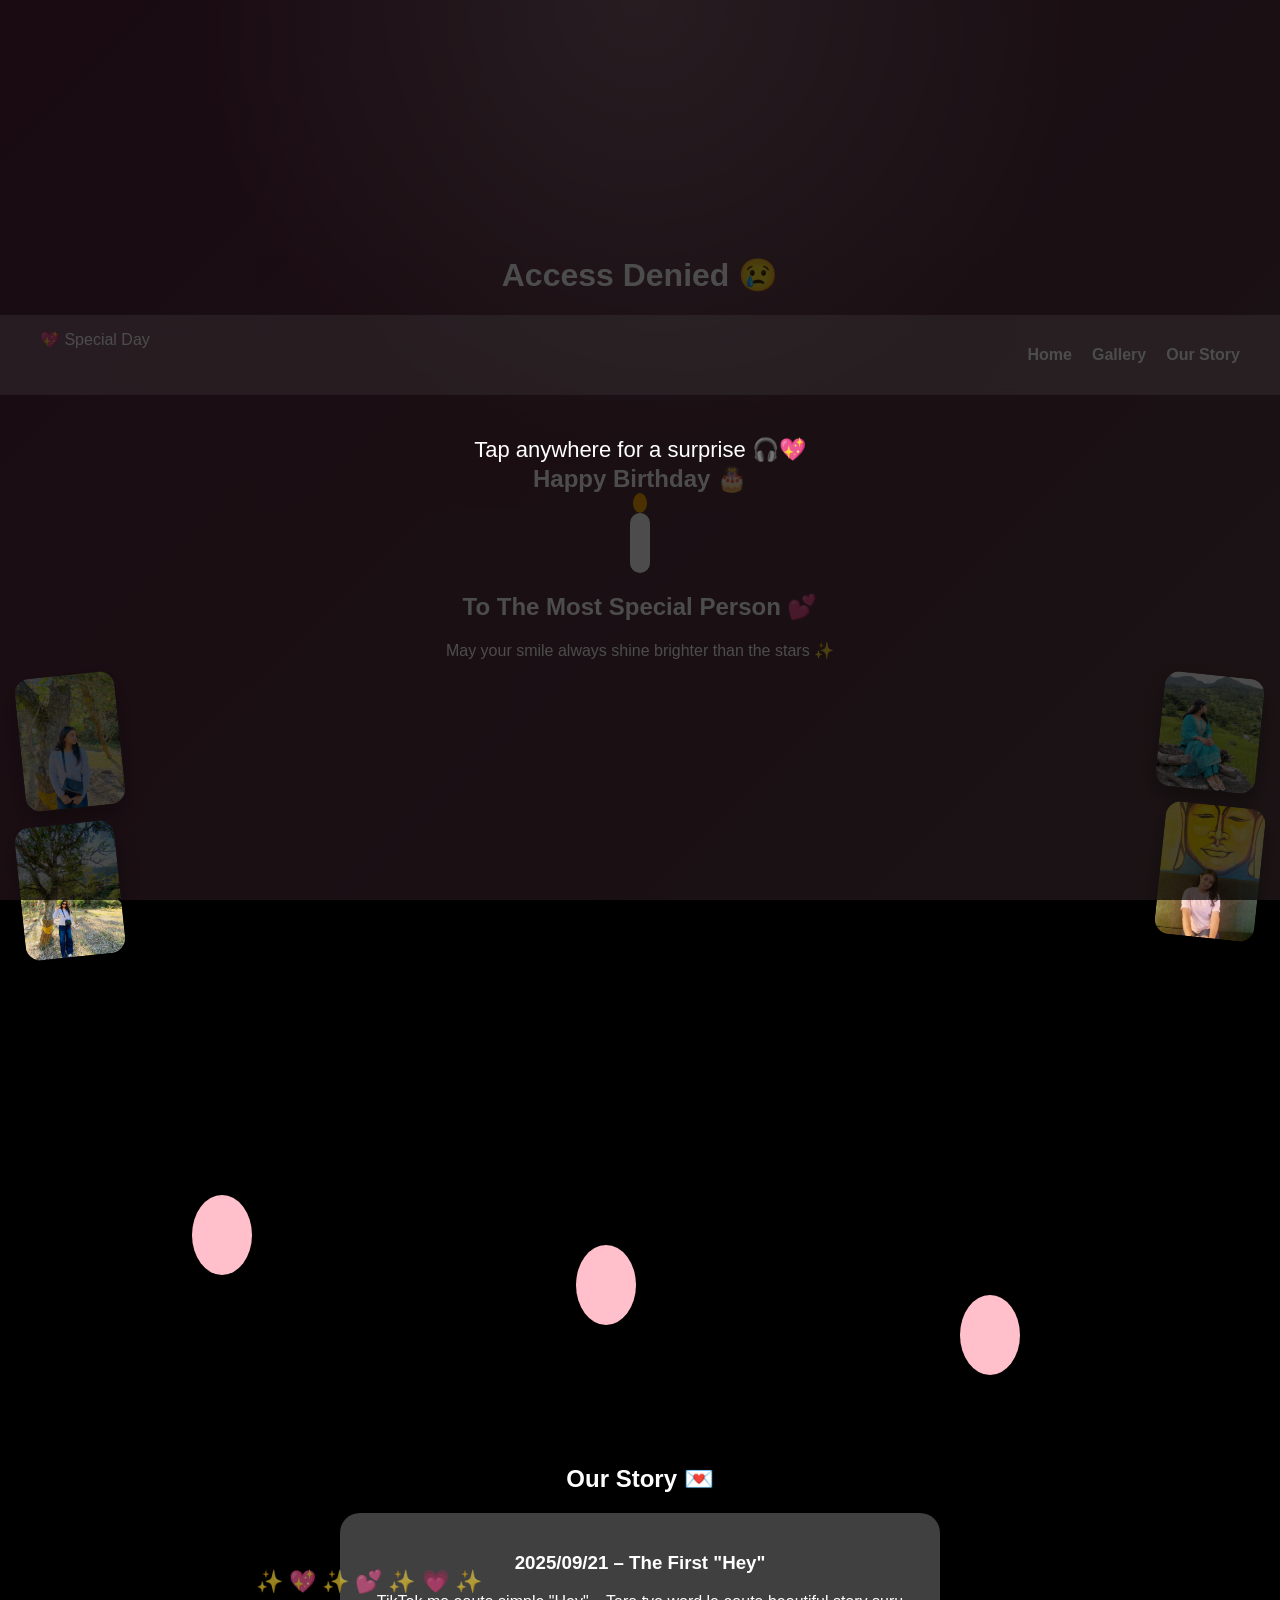
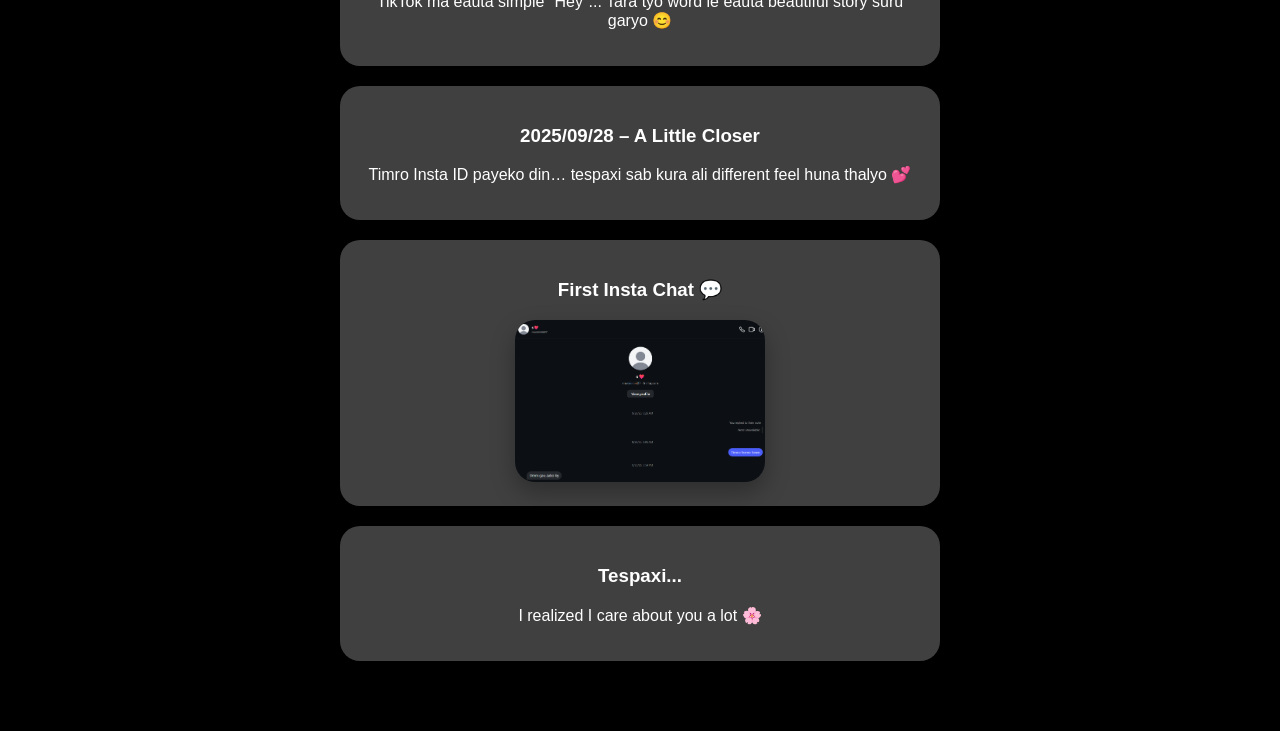
<file: index.html>
<!DOCTYPE html>
<html>
<head>
  <title>Happy Birthday ❤️</title>
  <link rel="stylesheet" href="style.css">

  <script>
    var password = prompt("Enter Secret Code 💖");

    if(password !== "musi28") {
      document.write("<h1 style='color:white;text-align:center;margin-top:20%;'>Access Denied 😢</h1>");
      document.body.style.background = "black";
    }

    document.addEventListener("click", function playMusic() {
    const music = document.getElementById("bg-music");
    music.play();

    // message hataune after click
    document.getElementById("music-start").style.display = "none";

    // ekchoti matra play hos
    document.removeEventListener("click", playMusic);
  });
  </script>

</head>

<body>

  <!-- 🎵 BACKGROUND MUSIC -->
<audio id="bg-music" loop>
  <source src="music.mp3" type="audio/mp3">
</audio>

<!-- CLICK TO START MUSIC -->
<div id="music-start">
  Tap anywhere for a surprise 🎧💖
</div>

  <!-- Overlay -->
  <div class="vibe-overlay"></div>

  <nav>
    <div class="logo">💖 Special Day</div>
    <ul>
      <li><a href="#home">Home</a></li>
      <li><a href="gallery.html">Gallery</a></li>
      <li><a href="#story">Our Story</a></li>
    </ul>
  </nav>

  <!-- HOME -->
  <section id="home" class="section home">

    <div class="particles"></div>

    <div class="balloon b1"></div>
    <div class="balloon b2"></div>
    <div class="balloon b3"></div>

    <div class="side-photos left">
      <img src="pic1.jpg">
      <img src="pic2.jpg">
    </div>

    <div class="side-photos right">
      <img src="pic3.jpg">
      <img src="pic4.jpg">
    </div>

    <h1>Happy Birthday 🎂</h1>

    <div class="candle">
      <div class="flame"></div>
    </div>

    <h2>To The Most Special Person 💕</h2>
    <p>May your smile always shine brighter than the stars ✨</p>

  </section>

  <!-- STORY -->
  <section id="story" class="section">
    <h2>Our Story 💌</h2>

    <div class="timeline">

      <div class="event">
        <h3>2025/09/21 – The First "Hey"</h3>
        <p>TikTok ma eauta simple "Hey"... Tara tyo word le eauta beautiful story suru garyo 😊</p>
      </div>

      <div class="event">
        <h3>2025/09/28 – A Little Closer</h3>
        <p>Timro Insta ID payeko din… tespaxi sab kura ali different feel huna thalyo 💕</p>
      </div>

      <div class="event">
        <h3>First Insta Chat 💬</h3>
        <img src="firstChat.png" class="chat-img">
      </div>

      <div class="event">
        <h3>Tespaxi...</h3>
        <p>I realized I care about you a lot 🌸</p>
      </div>

    </div>
  </section>

</body>
</html>
</file>
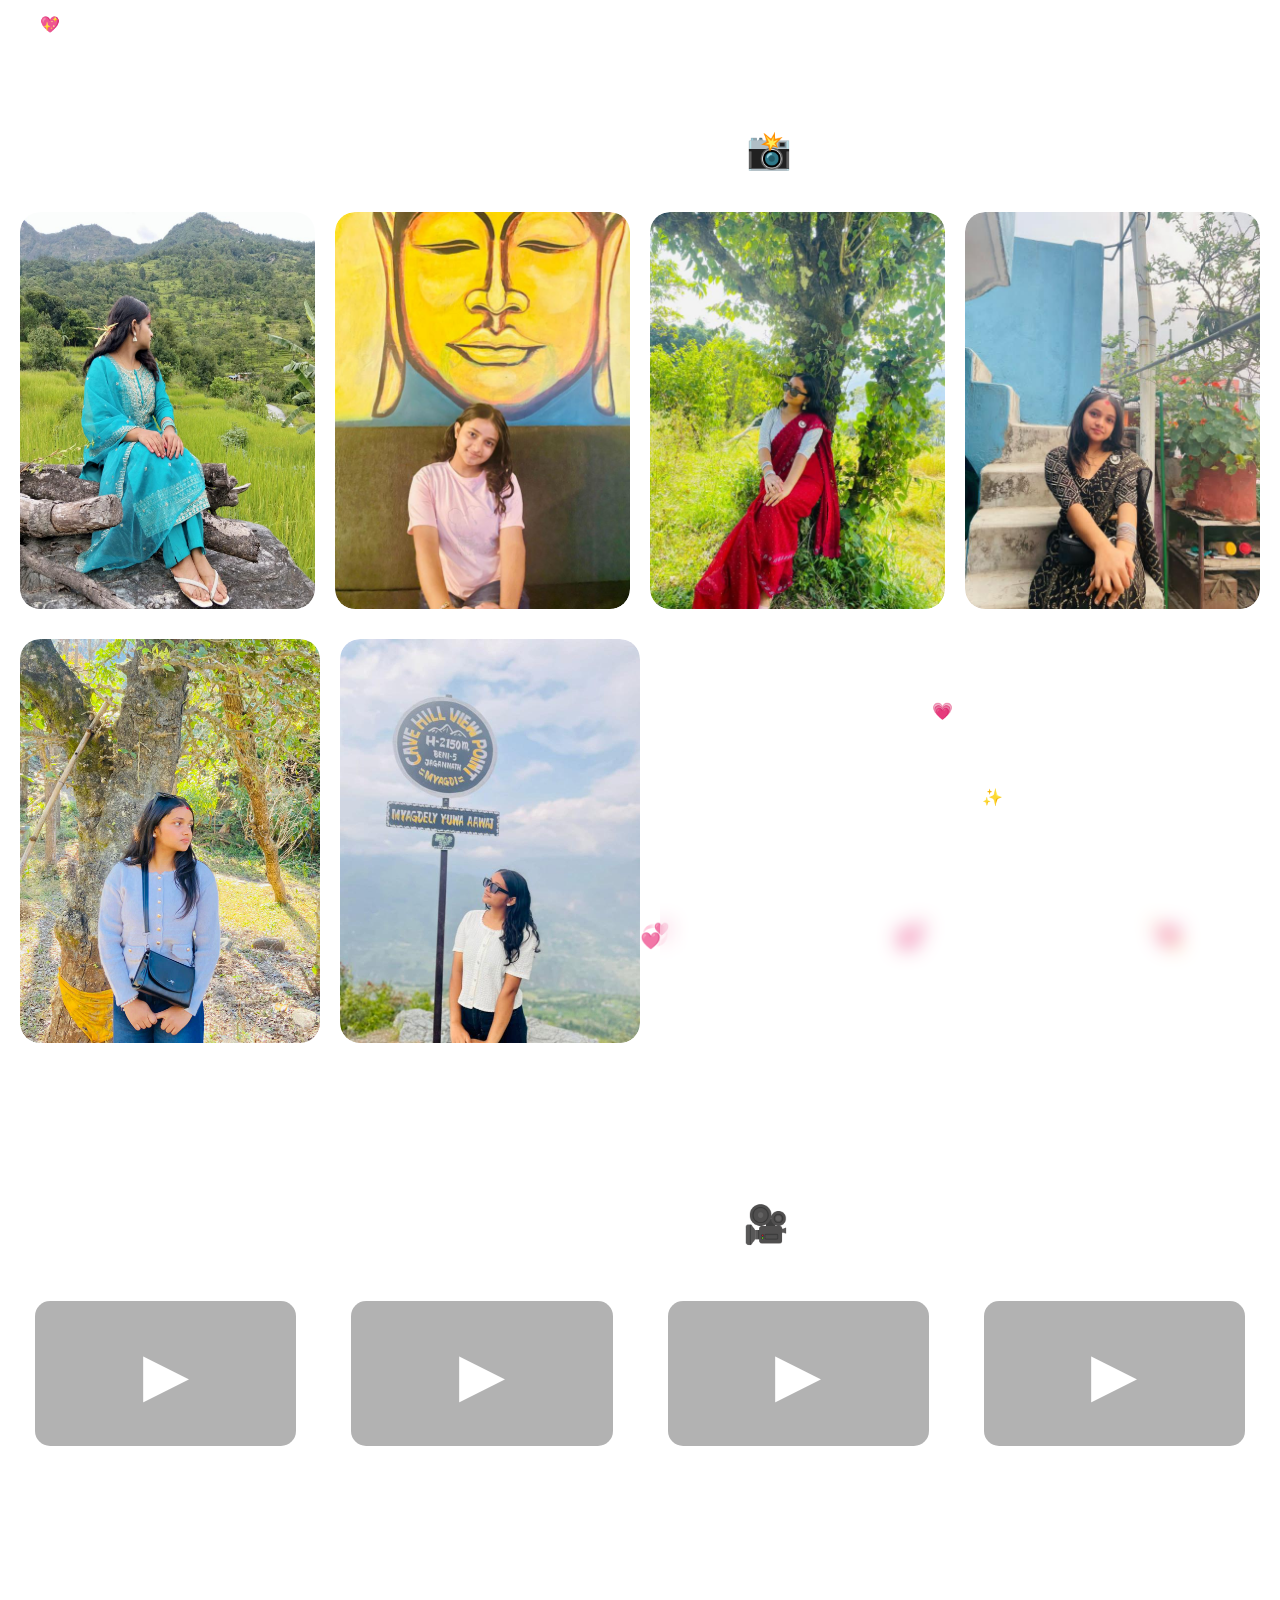
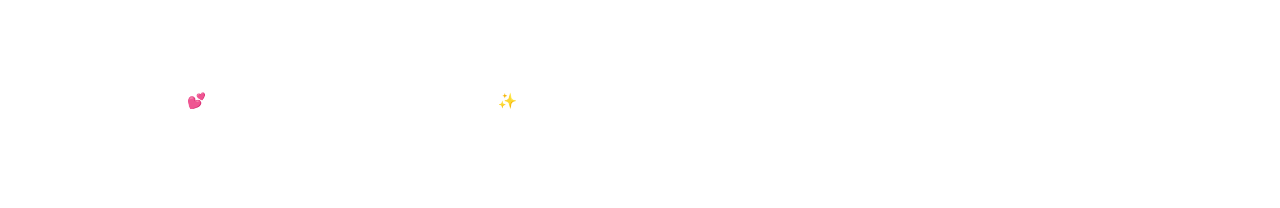
<file: gallery.html>
<!DOCTYPE html>
<html lang="en">
<head>
  <title>Birthday Girl💖</title>
  <link rel="stylesheet" href="gallery.css">
</head>
<body>

  <!-- Background Video -->
  <video class="bg-video" autoplay muted loop playsinline>
    <source src="bg video.mp4" type="video/mp4">
  </video>

  <!-- Floating Hearts -->
  <div class="hearts">
    <span>💖</span>
    <span>💗</span>
    <span>💞</span>
    <span>💕</span>
    <span>💘</span>
  </div>

  <!-- Navbar -->
  <nav>
    <div class="logo">💖 Moments</div>
    <ul>
      <li><a href="index.html">Home</a></li>
    </ul>
  </nav>

  <!-- PHOTO SECTION (unchanged) -->
  <section class="gallery-section">
    <h2 class="section-title">Photo Section 📸</h2>

    <div class="photo-row four">
      <div class="media-item"><img src="pic3.jpg"><div class="overlay">Hayeee 💖</div></div>
      <div class="media-item"><img src="pic4.jpg"><div class="overlay">That Smile 💗</div></div>
      <div class="media-item"><img src="pic5.jpg"><div class="overlay">You Look Perfect 💖</div></div>
      <div class="media-item"><img src="pic6.jpg"><div class="overlay">My Fav 💘</div></div>
    </div>

    <div class="photo-row two-desc">
      <div class="media-item"><img src="pic1.jpg"><div class="overlay">Kolai Hereko 👀</div></div>
      <div class="media-item"><img src="pic8.jpg"><div class="overlay">Yo pic bata nai kura suru bhako 💖</div></div>

      <div class="photo-desc">
        kehi photo haru frame ma xan,<br>
        kehi moment haru mann bhitra...💗<br><br>
        yo sabai tasbir bhanda pani,<br>
        yo bhitra lukeko feeling nai special xa...✨
      </div>
    </div>
  </section>

  <!-- VIDEO SECTION (UPDATED) -->
  <section class="gallery-section">
    <h2 class="section-title">Video Section 🎥</h2>

    <div class="video-grid">

      <!-- repeat this block -->
      <div class="video-card">
        <div class="video-wrapper">
          <video src="editVDO1.MOV"></video>
          <div class="play-btn">▶</div>
        </div>
        <p>Timi sanga jati kura gardai janchu, <br>
          teti nai realize hunxa ki timi kati special chau. <br>
          Timi ko smile, timro way of talking, <br>
          sab kura ma eauta different charm xa. <br>
          Honestly, timi jasto simple tara yeti ramri manche bhetnu nai rare ho. <br>
          Timi sangai bhaye paxi sano sano kura pani special feel hunxa… <br>
          and that’s what makes you truly beautiful 💕<br></p>
      </div>

      <div class="video-card">
        <div class="video-wrapper">
          <video src="editVDO2.MOV"></video>
          <div class="play-btn">▶</div>
        </div>
        <p>I may not always say it perfectly, but you mean a lot more than you think. <br>
          There’s something about you that feels peaceful and genuine at the same time. <br>
           The way you exist, the way you smile… it just makes everything better. <br>
           You’re not just beautiful from outside, but from your heart too, <br>
           and that’s what makes you truly special ✨</p>
      </div>

      <div class="video-card">
        <div class="video-wrapper">
          <video src="vdo5.MP4"></video>
          <div class="play-btn">▶</div>
        </div>
      </div>

      <div class="video-card">
        <div class="video-wrapper">
          <video src="vdo4.MOV"></video>
          <div class="play-btn">▶</div>
        </div>
      </div>

    </div>
  </section>

  <!-- JS -->
  <script>
    const videos = document.querySelectorAll(".video-wrapper video");

    videos.forEach(video => {
      const wrapper = video.parentElement;
      const playBtn = wrapper.querySelector(".play-btn");

      playBtn.addEventListener("click", () => {
        videos.forEach(v => {
          if (v !== video) {
            v.pause();
            v.muted = true;
            v.parentElement.classList.remove("playing");
          }
        });

        video.muted = false;
        video.play();
        wrapper.classList.add("playing");
      });
    });
  </script>

</body>
</html>
</file>
<file: style.css>
body {
  margin: 0;
  font-family: 'Poppins', sans-serif;
  background: linear-gradient(135deg, #ffd1dc, #ff9aa2);
  color: white;
  text-align: center;
  overflow-x: hidden;
}

/* Overlay */
.vibe-overlay {
  position: fixed;
  inset: 0;
  background:
    radial-gradient(circle at top, rgba(255,255,255,0.25), transparent 40%),
    linear-gradient(135deg, rgba(255,105,180,0.35), rgba(255,182,193,0.35));
  z-index: -1;
  animation: glow 6s ease-in-out infinite alternate;
}

@keyframes glow {
  from { opacity: 0.6; }
  to { opacity: 1; }
}

/* Navbar */
nav {
  display: flex;
  justify-content: space-between;
  padding: 15px 40px;
  background: rgba(255,255,255,0.25);
  backdrop-filter: blur(10px);
  position: sticky;
  top: 0;
  z-index: 10;
}

nav ul {
  list-style: none;
  display: flex;
  gap: 20px;
}

nav a {
  text-decoration: none;
  color: white;
  font-weight: bold;
}

/* Sections */
.section {
  padding: 50px 20px;
  animation: fadeIn 2s ease;
}

/* HOME */
.home {
  position: relative;
  min-height: 100vh;
}

/* Particles */
.particles::before {
  content: "✨ 💖 ✨ 💕 ✨ 💗 ✨";
  position: absolute;
  bottom: -20%;
  left: 20%;
  font-size: 22px;
  opacity: 0.6;
  animation: floatUp 12s linear infinite;
}

@keyframes floatUp {
  to { transform: translateY(-130vh); }
}

/* Side Photos */
.side-photos {
  position: absolute;
  top: 28%;
  display: flex;
  flex-direction: column;
  gap: 15px;
}

.side-photos img {
  width: 100px;
  border-radius: 15px;
  transform: rotate(-6deg);
  box-shadow: 0 10px 20px rgba(0,0,0,0.3);
  transition: 0.7s cubic-bezier(.19,1,.22,1);
}

.side-photos img:hover {
  transform: scale(1.15) rotate(0deg) translateY(-15px);
  box-shadow: 0 25px 45px rgba(255,105,180,0.6);
  z-index: 5;
}

.side-photos.right img {
  transform: rotate(6deg);
}

.side-photos.left { left: 20px; }
.side-photos.right { right: 20px; }

/* Balloons */
.balloon {
  width: 60px;
  height: 80px;
  background: pink;
  border-radius: 50%;
  position: absolute;
  animation: float 6s infinite ease-in-out;
}

.b1 { left: 15%; top: 80%; }
.b2 { left: 45%; top: 85%; animation-delay: 1s; }
.b3 { left: 75%; top: 90%; animation-delay: 2s; }

@keyframes float {
  50% { transform: translateY(-140px); }
}

/* Candle */
.candle {
  width: 20px;
  height: 60px;
  background: white;
  margin: 20px auto;
  border-radius: 10px;
  position: relative;
}

.flame {
  width: 14px;
  height: 20px;
  background: orange;
  position: absolute;
  top: -20px;
  left: 3px;
  border-radius: 50%;
  animation: flicker 0.3s infinite alternate;
}

@keyframes flicker {
  from { transform: scale(1); opacity: 0.8; }
  to { transform: scale(1.1); opacity: 1; }
}

/* Timeline */
.timeline {
  max-width: 600px;
  margin: auto;
}

.event {
  margin: 20px 0;
  padding: 20px;
  background: rgba(255,255,255,0.25);
  border-radius: 20px;
}

/* Chat Image */
.chat-img {
  width: 250px;
  border-radius: 20px;
  box-shadow: 0 10px 25px rgba(0,0,0,0.3);
}

/* Animation */
@keyframes fadeIn {
  from { opacity: 0; transform: translateY(30px); }
  to { opacity: 1; transform: translateY(0); }
}

@media(max-width: 768px) {
  .side-photos { display: none; }
}

#music-start {
    position: fixed;
    top: 0;
    left: 0;
    width: 100%;
    height: 100%;
    background: rgba(0,0,0,0.7);
    color: white;
    display: flex;
    justify-content: center;
    align-items: center;
    font-size: 22px;
    z-index: 999;
    cursor: pointer;
    text-align: center;
}
</file>
<file: gallery.css>
* {
  margin: 0;
  padding: 0;
  box-sizing: border-box;
  font-family: 'Poppins', sans-serif;
}

body {
  color: white;
  overflow-x: hidden;
}

/* Background Video */
.bg-video {
  position: fixed;
  top: 0;
  left: 0;
  width: 100%;
  height: 100%;
  object-fit: cover;
  z-index: -2;
  filter: brightness(0.5) blur(1px);
}

/* Floating Hearts */
.hearts span {
  position: fixed;
  bottom: -50px;
  font-size: 24px;
  animation: floatUp 8s linear infinite;
  opacity: 0.8;
}

.hearts span:nth-child(1) { left: 10%; animation-delay: 0s; }
.hearts span:nth-child(2) { left: 30%; animation-delay: 2s; }
.hearts span:nth-child(3) { left: 50%; animation-delay: 4s; }
.hearts span:nth-child(4) { left: 70%; animation-delay: 1s; }
.hearts span:nth-child(5) { left: 90%; animation-delay: 3s; }

@keyframes floatUp {
  0% { transform: translateY(0) scale(1); opacity: 0; }
  50% { opacity: 1; }
  100% { transform: translateY(-110vh) scale(1.4); opacity: 0; }
}

/* Navbar */
nav {
  display: flex;
  justify-content: space-between;
  padding: 15px 40px;
  background: rgba(255,255,255,0.15);
  backdrop-filter: blur(10px);
}

nav a {
  color: white;
  text-decoration: none;
  font-weight: bold;
}

/* Sections */
.gallery-section {
  padding: 80px 20px;
  text-align: center;
}

.section-title {
  font-size: 2.3rem;
  margin-bottom: 40px;
}

/* Photo Rows */
.photo-row.four {
  display: grid;
  grid-template-columns: repeat(4, 1fr);
  gap: 20px;
}

.photo-row.two-desc {
  display: grid;
  grid-template-columns: 1fr 1fr 2fr;
  gap: 20px;
  margin-top: 30px;
}

/* Media Card */
.media-item {
  position: relative;
  overflow: hidden;
  border-radius: 20px;
  background: rgba(255,255,255,0.1);
  backdrop-filter: blur(10px);
}

.media-item img,
.media-item video {
  width: 100%;
  height: 100%;
  transition: 0.6s;
  border-radius: 20px;
}

.media-item:hover img,
.media-item:hover video {
  transform: scale(1.15);
  filter: brightness(0.7);
}

.overlay {
  position: absolute;
  bottom: 0;
  width: 100%;
  padding: 15px;
  background: rgba(0,0,0,0.5);
  opacity: 0;
  transition: 0.5s;
  font-weight: bold;
}

.media-item:hover .overlay {
  opacity: 1;
}

/* Description Box */
.photo-desc {
  background: rgba(255,255,255,0.15);
  backdrop-filter: blur(10px);
  border-radius: 20px;
  padding: 30px;
  font-size: 1.05rem;
  line-height: 1.7;
  text-align: left;
}

/* Video Section */
.video-grid {
  display: grid;
  grid-template-columns: repeat(auto-fit, minmax(250px,1fr));
  gap: 25px;
}

.video-card {
  background: rgba(255,255,255,0.15);
  backdrop-filter: blur(10px);
  border-radius: 20px;
  padding: 15px;
}

.video-card video {
  width: 100%;
  height: auto;
  border-radius: 15px;
  margin-bottom: 10px;
}

.video-card p {
  font-size: 0.95rem;
  line-height: 1.6;
}

/* ===== VIDEO PLAY LOGIC ===== */

.video-wrapper {
  position: relative;
  border-radius: 15px;
  overflow: hidden;
}

.video-wrapper video {
  width: 100%;
  filter: blur(6px);
  transition: 0.5s;
}

.video-wrapper.playing video {
  filter: blur(0);
}

.play-btn {
  position: absolute;
  inset: 0;
  display: flex;
  justify-content: center;
  align-items: center;
  font-size: 60px;
  color: white;
  cursor: pointer;
  background: rgba(0,0,0,0.3);
  transition: 0.4s;
}

.video-wrapper.playing .play-btn {
  opacity: 0;
  pointer-events: none;
}

.play-btn:hover {
  transform: scale(1.2);
}
</file>
